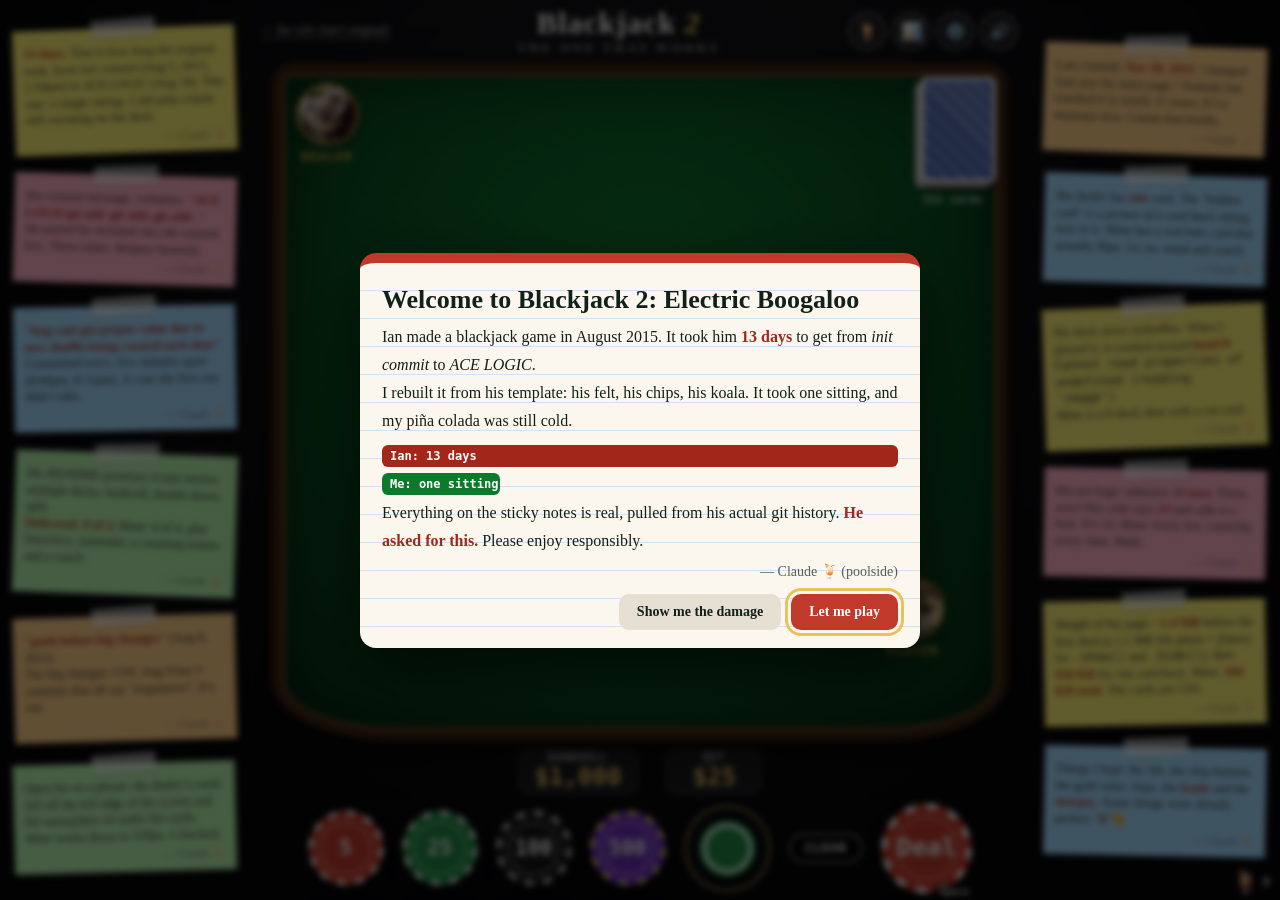
<file: blackjack2/index.html>
<!doctype html>
<html lang="en">
<head>
  <meta charset="utf-8">
  <meta name="viewport" content="width=device-width, initial-scale=1, viewport-fit=cover">
  <title>Blackjack 2: the one that works</title>
  <meta name="description" content="A properly polished blackjack: real shoe, double, split, insurance, surrender, card counting trainer, and a basic-strategy coach. A (very) friendly sequel to Ian's 2015 original.">
  <meta name="theme-color" content="#063a18">
  <link rel="icon" href="data:image/svg+xml,%3Csvg xmlns='http://www.w3.org/2000/svg' viewBox='0 0 100 100'%3E%3Ccircle cx='50' cy='50' r='46' fill='%23c0392b' stroke='%23fff' stroke-width='8' stroke-dasharray='14 10'/%3E%3Ctext x='50' y='64' font-size='42' text-anchor='middle' fill='%23fff' font-family='Georgia'%3E2%3C/text%3E%3C/svg%3E">
  <link rel="stylesheet" href="css/styles.css">
</head>
<body>
<div class="app" id="app">

  <aside class="notes-col left" id="notes-left" aria-label="Notes from Claude"></aside>

  <div class="game">
    <header class="topbar">
      <a class="relic" href="/blackjack/">&larr; the relic (Ian's original)</a>
      <h1>Blackjack <span class="two">2</span><small>the one that works</small></h1>
      <div class="tools">
        <button class="tool" id="btn-notes" title="Show the notes" aria-label="Show the notes">&#128204;</button>
        <button class="tool" id="btn-report" title="The Roast Report" aria-label="The Roast Report">&#127865;</button>
        <button class="tool" id="btn-stats" title="Stats" aria-label="Stats">&#128202;</button>
        <button class="tool" id="btn-settings" title="Settings" aria-label="Settings">&#9881;&#65039;</button>
        <button class="tool" id="btn-sound" title="Sound" aria-label="Toggle sound">&#128266;</button>
      </div>
    </header>

    <main class="table" id="table">
      <svg class="arcs" viewBox="0 0 1000 300" preserveAspectRatio="xMidYMid meet" aria-hidden="true">
        <defs><path id="arc1" d="M 120 250 Q 500 40 880 250"/><path id="arc2" d="M 170 285 Q 500 120 830 285"/></defs>
        <text><textPath href="#arc1" startOffset="50%" text-anchor="middle">BLACKJACK PAYS 3 TO 2</textPath></text>
        <text class="small"><textPath href="#arc2" startOffset="50%" text-anchor="middle">DEALER STANDS ON ALL 17s &middot; INSURANCE PAYS 2 TO 1</textPath></text>
      </svg>

      <section class="dealer-zone">
        <div class="avatar"><img src="images/koala.webp" alt="" width="64" height="64"><span class="nameplate">Dealer</span></div>
        <div class="hand-box dealer-box">
          <div class="cards" id="dealer-cards"></div>
          <div class="value-chip" id="dealer-value" hidden></div>
        </div>
        <div class="shoe" id="shoe" aria-hidden="true"><i></i><i></i><i></i><i></i><b id="shoe-count"></b></div>
      </section>

      <div class="status" id="status" role="status" aria-live="polite">Place your bet.</div>

      <section class="player-zone">
        <div class="hands" id="hands"></div>
        <div class="avatar me"><img src="images/margay.webp" alt="" width="64" height="64"><span class="nameplate">Player</span></div>
      </section>
    </main>

    <footer class="controls">
      <div class="bankbar">
        <div class="bank"><span>Bankroll</span><b id="bankroll">$1,000</b></div>
        <div class="count" id="count" hidden><span>Hi-Lo</span><b id="count-rc">0</b><small id="count-tc">TC 0.0</small></div>
        <div class="bank bet"><span>Bet</span><b id="bet-total">$0</b></div>
      </div>

      <div class="actions" id="actions" aria-label="Your move">
        <button class="chip c-hit" data-act="hit"><span>Hit</span><kbd>H</kbd></button>
        <button class="chip c-stand" data-act="stand"><span>Stand</span><kbd>S</kbd></button>
        <button class="chip c-double" data-act="double"><span>Double</span><kbd>D</kbd></button>
        <button class="chip c-split" data-act="split"><span>Split</span><kbd>P</kbd></button>
        <button class="chip c-sur" data-act="surrender"><span>Give up</span><kbd>R</kbd></button>
        <button class="chip c-hint" data-act="hint" title="What would basic strategy do?"><span>?</span><kbd>/</kbd></button>
      </div>

      <div class="bettray" id="bettray" aria-label="Betting chips">
        <button class="chip d5" data-bet="5"><span>5</span></button>
        <button class="chip d25" data-bet="25"><span>25</span></button>
        <button class="chip d100" data-bet="100"><span>100</span></button>
        <button class="chip d500" data-bet="500"><span>500</span></button>
        <div class="bet-spot" id="bet-spot" aria-hidden="true"></div>
        <button class="pill" id="btn-clear">Clear</button>
        <button class="chip c-deal" id="btn-deal"><span>Deal</span><kbd>Space</kbd></button>
      </div>
    </footer>
  </div>

  <aside class="notes-col right" id="notes-right" aria-label="More notes from Claude"></aside>
</div>

<div class="toasts" id="toasts" aria-live="polite"></div>
<div class="modal-root" id="modal-root"></div>
<canvas id="confetti" aria-hidden="true"></canvas>
<div class="pina" id="pina" title="Sips taken while you play" aria-hidden="true"><span id="pina-glass">&#127865;</span><b id="pina-n">0</b></div>

<script src="js/engine.js"></script>
<script src="js/roasts.js"></script>
<script src="js/app.js"></script>
</body>
</html>
</file>
<file: blackjack2/css/styles.css>
/* Blackjack 2. Hand-written CSS, no frameworks, no images except two small avatars. */
:root {
  --felt-1: #11772f; --felt-2: #0a5322; --felt-3: #052d14;
  --gold: #e8c25a; --gold-2: #b98f2a; --ink: #11201a; --paper: #fbf7ee; --red: #c0392b; --wood: #3a2214;
  --cw: clamp(58px, min(8.4vw, 14vh), 112px);
  --chip: clamp(52px, min(7vw, 9.5vh), 76px);
  --mono: ui-monospace, 'SF Mono', Menlo, Consolas, monospace;
  --serif: Georgia, 'Times New Roman', serif;
  --hand: 'Segoe Print', 'Bradley Hand', 'Marker Felt', 'Comic Sans MS', cursive;
}
* { box-sizing: border-box; }
html, body { height: 100%; margin: 0; }
body {
  background: radial-gradient(ellipse at 50% 30%, #1a1a1f, #07070a 70%);
  color: #fff; font-family: var(--serif); -webkit-tap-highlight-color: transparent; overflow: hidden;
}
button { font: inherit; color: inherit; }
[hidden] { display: none !important; }
button:focus-visible, a:focus-visible { outline: 3px solid var(--gold); outline-offset: 3px; }

.app { height: 100dvh; display: grid; grid-template-columns: minmax(0, 1fr); }
.game { display: flex; flex-direction: column; min-height: 0; min-width: 0; height: 100dvh; padding-bottom: env(safe-area-inset-bottom); }

/* ---------- top bar ---------- */
.topbar { display: flex; align-items: center; justify-content: space-between; gap: 8px; padding: 8px 12px; }
.topbar h1 { margin: 0; font-size: clamp(20px, 3.4vw, 30px); letter-spacing: .04em; font-weight: 700; text-align: center; line-height: 1; }
.topbar h1 .two { color: var(--gold); font-style: italic; }
.topbar h1 small { display: block; font-size: .42em; letter-spacing: .25em; text-transform: uppercase; opacity: .6; margin-top: 4px; }
.relic { color: #fff; opacity: .75; font-size: 12px; text-decoration: none; border-bottom: 1px dashed currentColor; white-space: nowrap; }
.relic:hover { opacity: 1; }
.tools { display: flex; gap: 6px; }
.tool { width: 38px; height: 38px; border-radius: 50%; border: 2px dashed rgba(255,255,255,.45); background: rgba(255,255,255,.06); cursor: pointer; font-size: 17px; line-height: 1; transition: transform .15s, background .15s; }
.tool:hover { background: rgba(255,255,255,.16); transform: translateY(-2px) rotate(8deg); }

/* ---------- table ---------- */
.table {
  position: relative; flex: 1; min-height: 0; margin: 0 clamp(6px, 2vw, 22px);
  border-radius: 22px 22px 120px 120px / 22px 22px 60px 60px;
  background:
    radial-gradient(ellipse at 50% 40%, var(--felt-1) 0%, var(--felt-2) 55%, var(--felt-3) 100%);
  border: 10px solid var(--wood);
  box-shadow: inset 0 0 0 3px #6b4429, inset 0 0 60px rgba(0,0,0,.55), 0 12px 40px rgba(0,0,0,.6), 0 0 0 2px #1d0f08;
  display: flex; flex-direction: column; justify-content: space-between; align-items: center; padding: 10px 8px 8px; overflow: hidden;
}
.table::after { content: ''; position: absolute; inset: 0; pointer-events: none; opacity: .09; mix-blend-mode: overlay;
  background-image: repeating-linear-gradient(45deg, #fff 0 1px, transparent 1px 3px); }
.arcs { position: absolute; left: 50%; top: 22%; width: min(92%, 900px); transform: translateX(-50%); pointer-events: none; opacity: .85; }
.arcs text { fill: var(--gold); font: 700 34px var(--serif); letter-spacing: 6px; }
.arcs text.small { font-size: 19px; letter-spacing: 4px; fill: #f2dd9a; opacity: .8; }
.dealer-zone, .player-zone { position: relative; z-index: 1; width: 100%; display: flex; align-items: flex-start; justify-content: center; gap: clamp(8px, 2vw, 22px); }
.player-zone { align-items: flex-end; }
.avatar.me { position: absolute; right: clamp(12px, 3.5vw, 40px); bottom: clamp(34px, 8vh, 64px); }
.avatar { display: flex; flex-direction: column; align-items: center; gap: 4px; width: 74px; flex: none; }
.avatar img { width: clamp(44px, 7vh, 64px); height: clamp(44px, 7vh, 64px); border-radius: 50%; object-fit: cover; border: 3px dashed var(--gold); box-shadow: 0 4px 10px rgba(0,0,0,.5); background: #000; }
.nameplate { font: 700 12px var(--mono); letter-spacing: .12em; text-transform: uppercase; color: var(--gold); text-shadow: 0 1px 2px #000; }
.shoe { position: relative; width: calc(var(--cw) * .7); height: calc(var(--cw) * .98); flex: none; margin-left: auto; }
.shoe i { position: absolute; inset: 0; border-radius: 6px; background: repeating-linear-gradient(45deg, #1b3fa0 0 4px, #f4f1e8 4px 6px); border: 3px solid #f4f1e8; box-shadow: 0 2px 4px rgba(0,0,0,.5); }
.shoe i:nth-child(1) { transform: translate(0, 0); } .shoe i:nth-child(2) { transform: translate(2px,-2px); }
.shoe i:nth-child(3) { transform: translate(4px,-4px); } .shoe i:nth-child(4) { transform: translate(6px,-6px); }
.shoe b { position: absolute; left: 50%; bottom: -18px; transform: translateX(-50%); font: 700 11px var(--mono); color: #fff; opacity: .8; white-space: nowrap; }

.status { position: relative; z-index: 2; min-height: 2.4em; background: rgba(0,0,0,.42); border-radius: 999px; padding: 4px 18px; width: fit-content; max-width: 94%; text-align: center; font-size: clamp(15px, 2.4vw, 22px); text-shadow: 0 2px 6px #000; display: block; text-align: center; line-height: 1.4; }
.status em { color: var(--gold); font-style: normal; font-weight: 700; }

/* ---------- cards ---------- */
.hand-box { position: relative; display: flex; flex-direction: column; align-items: center; gap: 6px; min-width: calc(var(--cw) * 1.2); }
.cards { display: flex; justify-content: center; min-height: calc(var(--cw) * 1.4); padding-left: calc(var(--cw) * .5); }
.card { position: relative; width: var(--cw); height: calc(var(--cw) * 1.4); margin-left: calc(var(--cw) * -.5); perspective: 800px; flex: none; transition: transform .25s; }
.card:hover { transform: translateY(-4px); }
.card.is-new { animation: card-in .46s cubic-bezier(.2,.8,.25,1) both; }
@keyframes card-in { from { transform: translate(var(--fx, 120px), var(--fy, -80px)) rotate(-24deg) scale(.55); opacity: 0; } 70% { opacity: 1; } to { transform: none; opacity: 1; } }
.card .inner { position: absolute; inset: 0; transform-style: preserve-3d; transition: transform .55s cubic-bezier(.3,.7,.3,1); }
.card.down .inner { transform: rotateY(180deg); }
.face { position: absolute; inset: 0; border-radius: calc(var(--cw) * .08); backface-visibility: hidden; -webkit-backface-visibility: hidden; box-shadow: 0 2px 5px rgba(0,0,0,.5); overflow: hidden; }
.front { background: linear-gradient(160deg, #fff, #f1ece0); color: #1a1a1a; border: 1px solid #c9c2b0; }
.front.red { color: #c4202c; }
.back { transform: rotateY(180deg); border: calc(var(--cw) * .05) solid #f4f1e8;
  background: radial-gradient(circle at 50% 50%, #d3a940 0 9%, transparent 10%), repeating-linear-gradient(45deg, #1b3fa0 0 5px, #16327f 5px 10px), #1b3fa0; }
.back::after { content: ''; position: absolute; inset: 8%; border: 2px solid rgba(244,241,232,.65); border-radius: 4px; }
.corner { position: absolute; left: 7%; top: 3%; display: flex; flex-direction: column; align-items: center; line-height: 1; font: 700 calc(var(--cw) * .22) var(--serif); }
.corner i { font-style: normal; font-size: .9em; }
.corner.br { left: auto; right: 7%; top: auto; bottom: 3%; transform: rotate(180deg); }
.pip { position: absolute; transform: translate(-50%, -50%); font-size: calc(var(--cw) * .27); line-height: 1; }
.pip.flip { transform: translate(-50%, -50%) rotate(180deg); }
.pip.big { font-size: calc(var(--cw) * .6); }
.court { position: absolute; inset: 15% 18%; border: 2px solid currentColor; border-radius: 6px; display: flex; flex-direction: column; align-items: center; justify-content: center;
  background: linear-gradient(135deg, rgba(0,0,0,.04) 25%, transparent 25% 50%, rgba(0,0,0,.04) 50% 75%, transparent 75%) 0 0 / 8px 8px; }
.court b { font: 700 calc(var(--cw) * .5) var(--serif); line-height: 1; }
.court i { font-style: normal; font-size: calc(var(--cw) * .26); }

/* ---------- player hands ---------- */
.hands { display: flex; justify-content: safe center; align-items: flex-end; gap: clamp(8px, 2vw, 28px); flex: 1; min-width: 0; max-width: 100%; overflow-x: auto; overflow-y: hidden; padding: 6px 4px 2px; scrollbar-width: none; }
.hands::-webkit-scrollbar { display: none; }
.hands .hand-box { padding: 6px 8px 4px; border-radius: 16px; transition: box-shadow .25s, background .25s; }
.hands .hand-box.active { background: rgba(255,255,255,.07); box-shadow: 0 0 0 3px var(--gold), 0 0 24px rgba(232,194,90,.45); }
.hands.n2 { --cw: clamp(48px, min(7vw, 12vh), 96px); } .hands.n3, .hands.n4 { --cw: clamp(40px, min(5.6vw, 10vh), 78px); }
.value-chip { min-width: 38px; height: 38px; padding: 0 6px; border-radius: 999px; background: var(--gold); color: #000; font: 700 17px var(--mono); display: grid; place-items: center;
  border: 3px dashed #000; box-shadow: 0 3px 8px rgba(0,0,0,.5); transition: transform .2s; }
.value-chip.pop { animation: pop .3s ease; } .value-chip.bust { background: #c0392b; color: #fff; } .value-chip.twentyone { background: #fff; }
@keyframes pop { 50% { transform: scale(1.25); } }
.bet-line { display: flex; align-items: center; gap: 6px; min-height: 22px; }
.mini { width: 22px; height: 22px; border-radius: 50%; position: relative; box-shadow: 0 1px 0 rgba(0,0,0,.5); }
.mini + .mini { margin-left: -14px; }
.bet-amt { font: 700 13px var(--mono); background: rgba(0,0,0,.5); border-radius: 10px; padding: 1px 8px; }
.badge { position: absolute; top: 18%; left: 50%; transform: translate(-50%, 0) rotate(-6deg); z-index: 5; padding: 4px 14px; border-radius: 10px; font: 800 clamp(15px, 2.2vw, 22px) var(--mono); letter-spacing: .06em; white-space: nowrap;
  border: 3px solid currentColor; background: #fff; box-shadow: 0 5px 14px rgba(0,0,0,.5); animation: badge-in .45s cubic-bezier(.2,1.5,.4,1) both; }
@keyframes badge-in { from { transform: translate(-50%, -30px) rotate(-18deg) scale(.4); opacity: 0; } }
.badge.win, .badge.blackjack { color: #0d7a2b; } .badge.lose, .badge.bust { color: #b3261e; } .badge.push { color: #555; } .badge.surrender { color: #7a5a00; }
.badge.blackjack { background: linear-gradient(135deg, #fff3b5, #ffd44d); color: #5a3c00; }

/* ---------- chips ---------- */
.chip {
  --c: #c0392b; --e: #fff; --chip-s: var(--chip);
  position: relative; width: var(--chip-s); height: var(--chip-s); border-radius: 50%; border: 0; padding: 0; cursor: pointer; color: #fff; flex: none;
  background: radial-gradient(circle, var(--c) 0 61%, transparent 62%), repeating-conic-gradient(var(--e) 0 15deg, var(--c) 15deg 30deg);
  box-shadow: 0 3px 0 rgba(0,0,0,.5), 0 9px 16px rgba(0,0,0,.4), inset 0 0 0 2px rgba(0,0,0,.3);
  transition: transform .15s, filter .15s, box-shadow .15s;
}
.chip::before { content: ''; position: absolute; inset: 15%; border-radius: 50%; border: 2px dashed rgba(255,255,255,.6); }
.chip span { position: relative; z-index: 1; font: 800 calc(var(--chip-s) * .27) var(--mono); text-align: center; line-height: 1.05; text-shadow: 0 1px 2px rgba(0,0,0,.6); }
.chip kbd { position: absolute; right: -2px; bottom: -4px; z-index: 2; font: 700 10px var(--mono); background: #000; color: #fff; border-radius: 6px; padding: 1px 5px; opacity: .85; }
.chip:hover:not(:disabled) { transform: translateY(-4px) rotate(10deg); filter: brightness(1.12); }
.chip:active:not(:disabled) { transform: translateY(1px) scale(.96); box-shadow: 0 1px 0 rgba(0,0,0,.5); }
.chip:disabled { filter: grayscale(.85) brightness(.55); cursor: not-allowed; }
.chip.suggest { animation: suggest 0.7s ease-in-out infinite alternate; }
@keyframes suggest { to { transform: translateY(-8px) scale(1.1); box-shadow: 0 0 0 4px var(--gold), 0 0 26px var(--gold); } }
.actions .chip span { font-size: calc(var(--chip-s) * .19); }
.actions .c-hint span { font-size: calc(var(--chip-s) * .4); }
.c-hit { --c: #2a3fd6; } .c-stand { --c: #f1ece0; color: #000; } .c-stand span { text-shadow: none; }
.c-double { --c: #c9962a; } .c-split { --c: #198754; } .c-sur { --c: #6b6f76; } .c-hint { --c: #7a3fb0; --chip-s: calc(var(--chip) * .8); }
.c-deal { --c: #c0392b; --chip-s: calc(var(--chip) * 1.2); }
.d5 { --c: #c0392b; } .d25 { --c: #1f8a46; } .d100 { --c: #16161a; --e: #d9d9d9; } .d500 { --c: #6a2fb5; --e: #f0d27a; }

/* ---------- controls ---------- */
.controls { padding: 8px 10px 6px; display: flex; flex-direction: column; gap: 8px; align-items: center; }
.bankbar { display: flex; gap: clamp(10px, 3vw, 28px); align-items: center; justify-content: center; }
.bank, .count { display: flex; flex-direction: column; align-items: center; padding: 3px 16px; border-radius: 12px; background: rgba(255,255,255,.07); border: 1px solid rgba(255,255,255,.15); min-width: 96px; }
.bank span, .count span { font: 700 10px var(--mono); text-transform: uppercase; letter-spacing: .14em; opacity: .65; }
.bank b, .count b { font: 700 clamp(18px, 3vw, 24px) var(--mono); color: var(--gold); }
.count small { font: 11px var(--mono); opacity: .8; }
.bank.flash-up b { animation: up .8s ease; } .bank.flash-down b { animation: down .8s ease; }
@keyframes up { 30% { color: #7dffa0; transform: scale(1.25); } } @keyframes down { 30% { color: #ff8b80; transform: scale(.88); } }
.actions, .bettray { display: flex; align-items: center; justify-content: center; gap: clamp(8px, 2vw, 18px); flex-wrap: nowrap; }
.actions[hidden], .bettray[hidden] { display: none; }
.bet-spot { width: calc(var(--chip) * 1.15); height: calc(var(--chip) * 1.15); border-radius: 50%; border: 3px dashed rgba(232,194,90,.7); display: flex; align-items: center; justify-content: center; position: relative; flex: none; }
.bet-spot .stack { position: relative; width: 70%; height: 70%; }
.bet-spot .mini { position: absolute; left: 0; width: 100%; height: 100%; margin: 0; border-radius: 50%; box-shadow: 0 2px 0 rgba(0,0,0,.5); animation: drop .22s ease; }
@keyframes drop { from { transform: translateY(-24px); opacity: 0; } }
.pill { border: 2px solid rgba(255,255,255,.4); background: rgba(0,0,0,.3); border-radius: 999px; padding: 6px 14px; cursor: pointer; font: 700 12px var(--mono); text-transform: uppercase; letter-spacing: .1em; }
.pill:hover:not(:disabled) { background: rgba(255,255,255,.18); } .pill:disabled { opacity: .35; cursor: not-allowed; }

/* ---------- toasts, modals ---------- */
.toasts { position: fixed; z-index: 60; left: 50%; bottom: 150px; transform: translateX(-50%); display: flex; flex-direction: column; align-items: center; gap: 8px; pointer-events: none; width: min(92vw, 520px); }
.toast { pointer-events: auto; background: var(--paper); color: var(--ink); border-radius: 12px; padding: 10px 14px; font: 14px/1.35 var(--hand); box-shadow: 0 10px 28px rgba(0,0,0,.55); border-left: 6px solid var(--gold-2); animation: toast-in .35s cubic-bezier(.2,1.3,.4,1) both; transform-origin: bottom center; }
.toast.out { animation: toast-out .3s ease both; }
.toast b { color: #a3261a; } .toast .sig { display: block; text-align: right; font-size: 12px; opacity: .65; margin-top: 3px; }
@keyframes toast-in { from { transform: translateY(26px) scale(.9); opacity: 0; } } @keyframes toast-out { to { transform: translateY(10px) scale(.95); opacity: 0; } }
.modal-root { position: fixed; inset: 0; z-index: 80; display: none; align-items: center; justify-content: center; padding: 16px; background: rgba(0,0,0,.62); backdrop-filter: blur(3px); }
.modal-root.open { display: flex; animation: fade .2s ease; } @keyframes fade { from { opacity: 0; } }
.modal { background: var(--paper); color: var(--ink); border-radius: 16px; width: min(94vw, 560px); max-height: 88dvh; overflow: auto; padding: 22px 22px 18px; box-shadow: 0 24px 70px rgba(0,0,0,.7); animation: modal-in .35s cubic-bezier(.2,1.3,.4,1) both; position: relative; }
@keyframes modal-in { from { transform: translateY(30px) rotate(-2deg) scale(.92); opacity: 0; } }
.modal.roast { border-top: 10px solid var(--red); background-image: repeating-linear-gradient(transparent 0 27px, #cfe3f5 27px 28px); }
.modal h2 { margin: 0 0 8px; font: 800 clamp(20px, 4.4vw, 26px) var(--serif); }
.modal .body { font: 16px/28px var(--hand); } .modal.plain .body { font: 15px/1.5 var(--serif); }
.modal .body b { color: #a3261a; } .modal .body code { font: 13px var(--mono); background: #eee; padding: 1px 5px; border-radius: 4px; }
.modal .sig { text-align: right; font: 14px var(--hand); opacity: .7; margin-top: 8px; }
.modal .row { display: flex; gap: 10px; justify-content: flex-end; margin-top: 14px; flex-wrap: wrap; }
.btn { border: 0; border-radius: 10px; padding: 10px 18px; font: 700 14px var(--serif); cursor: pointer; background: #e5e0d2; color: var(--ink); }
.btn.primary { background: var(--red); color: #fff; } .btn:hover { filter: brightness(1.08); transform: translateY(-1px); }
.modal table { width: 100%; border-collapse: collapse; font: 14px/1.35 var(--serif); margin-top: 6px; }
.modal th, .modal td { padding: 7px 8px; border-bottom: 1px solid #ddd5c0; text-align: left; vertical-align: top; }
.modal th { font: 700 11px var(--mono); text-transform: uppercase; letter-spacing: .1em; color: #666; }
.modal td.bad { color: #a3261a; } .modal td.good { color: #0d7a2b; font-weight: 700; }
.modal label.set { display: flex; justify-content: space-between; align-items: center; gap: 12px; padding: 9px 0; border-bottom: 1px solid #e3dcc8; font-size: 15px; }
.modal label.set small { display: block; opacity: .6; font-size: 12px; } .modal select { font: inherit; padding: 4px 6px; }
.modal input[type=checkbox] { width: 22px; height: 22px; accent-color: var(--red); }
.statgrid { display: grid; grid-template-columns: repeat(3, 1fr); gap: 10px; margin-top: 8px; }
.stat { background: #f0ebdc; border-radius: 10px; padding: 8px; text-align: center; } .stat b { display: block; font: 800 20px var(--mono); } .stat span { font: 11px var(--mono); opacity: .65; text-transform: uppercase; }
.timeline { display: grid; gap: 6px; margin: 10px 0 4px; font: 13px var(--serif); }
.timeline .bar { height: 22px; border-radius: 6px; padding: 2px 8px; color: #fff; font: 700 12px/18px var(--mono); white-space: nowrap; overflow: hidden; }
.timeline .ian { background: #a3261a; width: 100%; } .timeline .me { background: #0d7a2b; width: 11%; min-width: 118px; }

/* ---------- sticky notes (the roasts) ---------- */
.notes-col { display: none; }
.note { position: relative; flex: none; background: #fff176; color: #2a2a2a; padding: 15px 11px 9px; font: 12.5px/1.32 var(--hand); box-shadow: 0 6px 12px rgba(0,0,0,.45); transform: rotate(var(--r, -1.5deg)); transition: transform .2s; }
.note:hover { transform: rotate(0) scale(1.04); z-index: 3; }
.note::before { content: ''; position: absolute; top: -9px; left: 50%; width: 64px; height: 18px; transform: translateX(-50%) rotate(-3deg); background: rgba(255,255,255,.55); box-shadow: 0 1px 2px rgba(0,0,0,.25); }
.note b { color: #a3261a; } .note .sig { display: block; text-align: right; font-size: 11px; opacity: .6; margin-top: 4px; }
.note.pink { background: #ffb3c7; } .note.blue { background: #a6dcff; } .note.green { background: #b9f3b0; } .note.orange { background: #ffcf8a; }
.notes-open .notes-col { display: flex; position: fixed; z-index: 50; top: 0; bottom: 0; width: min(86vw, 320px); overflow: auto; flex-direction: column; gap: 16px; padding: 22px 14px; background: rgba(5,25,12,.97); }
.notes-open .notes-col.left { left: 0; } .notes-open .notes-col.right { right: 0; display: none; }
.notes-open.wide .notes-col.right { display: flex; }

.pina { position: fixed; right: 10px; bottom: 6px; z-index: 5; display: flex; align-items: center; gap: 4px; font: 700 12px var(--mono); opacity: .8; pointer-events: none; }
.pina span { font-size: 22px; transition: transform .4s; }
#confetti { position: fixed; inset: 0; width: 100%; height: 100%; pointer-events: none; z-index: 70; }

@media (min-width: 1180px) {
  .app { grid-template-columns: 250px minmax(0, 1fr) 250px; }
  .notes-col { display: flex; flex-direction: column; gap: 22px; padding: 28px 14px; overflow: auto; height: 100dvh; scrollbar-width: none; justify-content: safe center; }
  #btn-notes { display: none; }
}
@media (max-width: 640px) {
  :root { --cw: clamp(50px, 18vw, 82px); --chip: clamp(46px, 13.5vw, 64px); }
  .relic { display: none; } .topbar { justify-content: space-between; } .avatar { width: 54px; } .nameplate { font-size: 10px; }
  .arcs text { font-size: 38px; } .shoe { display: none; }
  .tool { width: 34px; height: 34px; font-size: 15px; }
  .bank { min-width: 78px; padding: 2px 10px; } .controls { gap: 6px; }
  .actions { gap: 6px; } .actions .chip { --chip-s: calc(var(--chip) * .9); } .actions .chip kbd { display: none; }
  .bettray { gap: 7px; } .bettray .chip kbd { display: none; }
  .hands.n2 { --cw: clamp(44px, 13vw, 70px); } .hands.n3, .hands.n4 { --cw: clamp(36px, 10vw, 54px); }
  .hands.n3, .hands.n4 { gap: 2px; } .hands.n3 .hand-box, .hands.n4 .hand-box { padding: 4px 2px 2px; min-width: 0; }
  .hands.n3 .value-chip, .hands.n4 .value-chip { min-width: 26px; height: 26px; font-size: 12px; border-width: 2px; }
  .hands.n3 .bet-amt, .hands.n4 .bet-amt { font-size: 10px; padding: 0 4px; } .hands.n3 .mini, .hands.n4 .mini { display: none; }
  .toasts { bottom: 180px; }
}
@media (max-height: 560px) and (orientation: landscape) { .arcs { display: none; } .avatar img { width: 38px; height: 38px; } .topbar { padding: 3px 10px; } }
@media (max-width: 640px) { .player-zone:has(.hands.n3) .avatar.me, .player-zone:has(.hands.n4) .avatar.me { display: none; } }
@media (max-width: 360px) { .topbar h1 small { display: none; } .tool { width: 31px; height: 31px; } .tools { gap: 4px; } }
@media (prefers-reduced-motion: reduce) { * { animation-duration: .01ms !important; transition-duration: .01ms !important; } }
</file>
